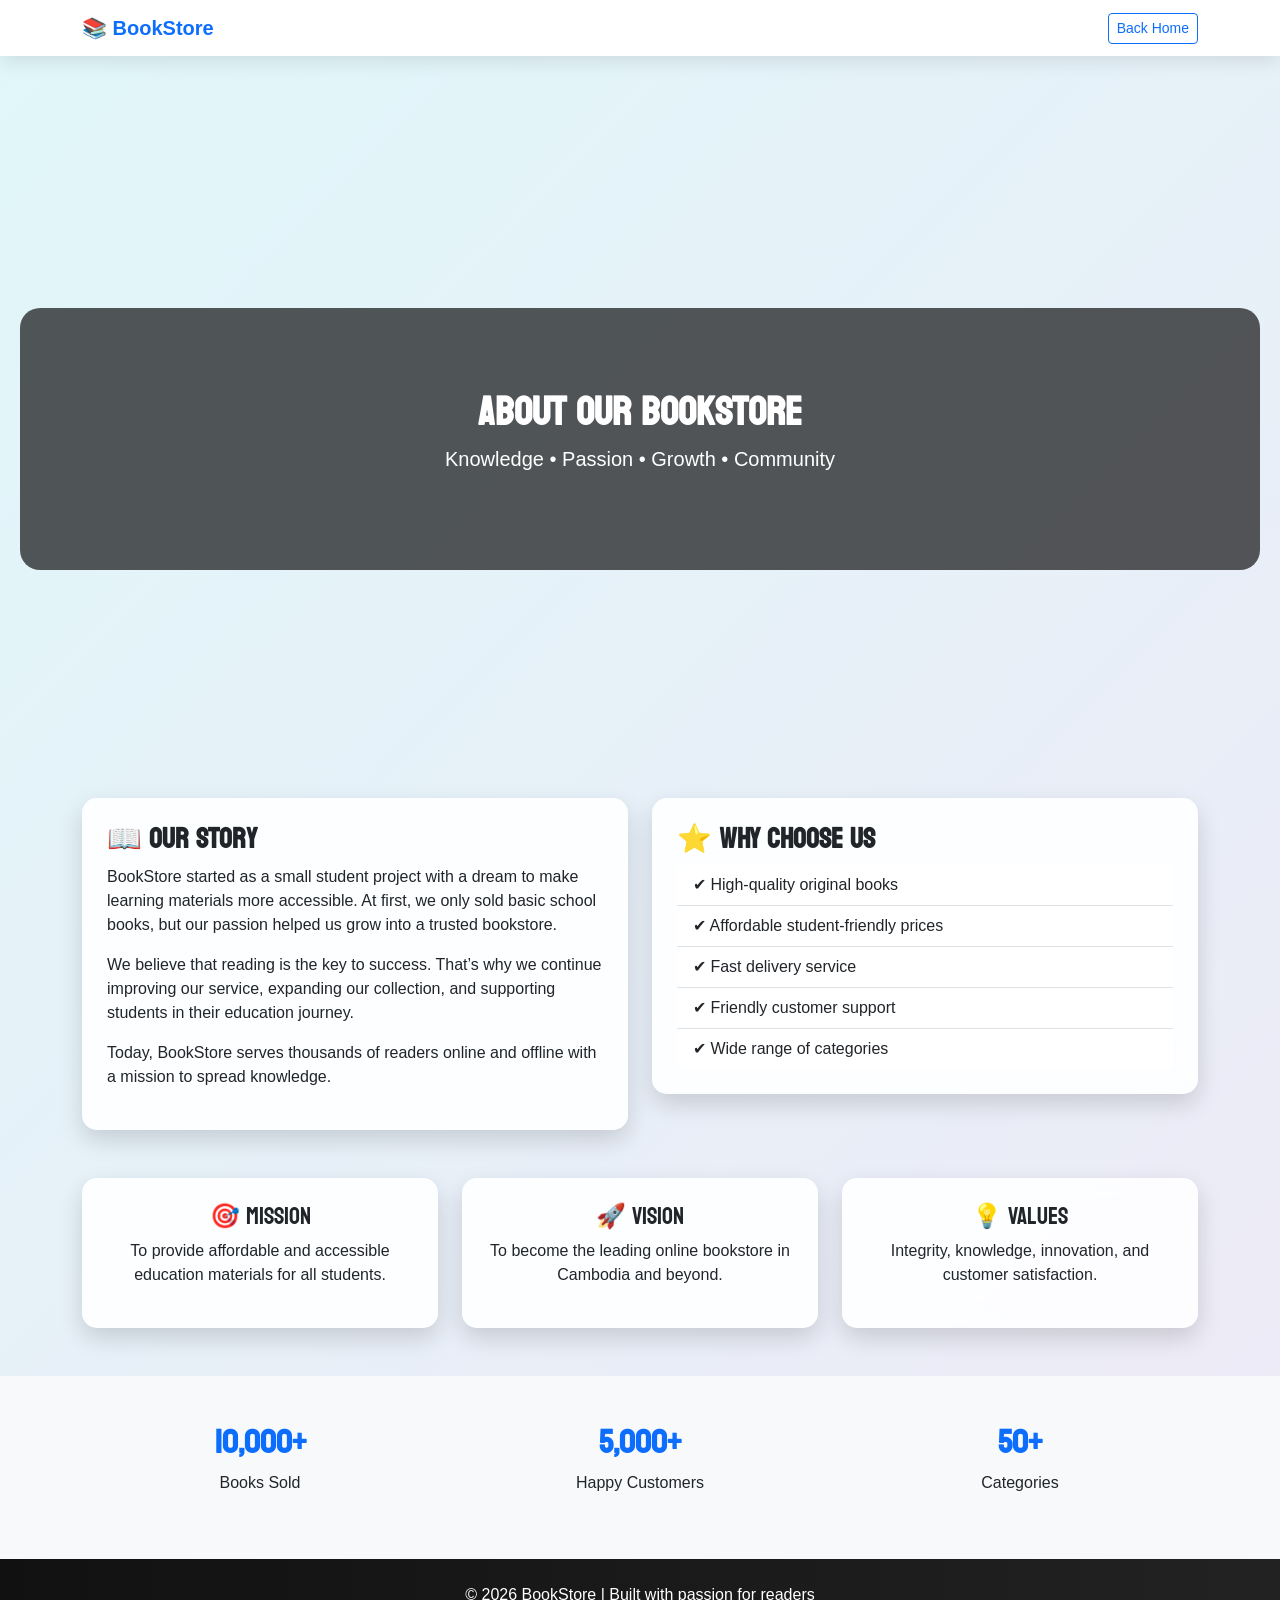
<file: about.html>
<!DOCTYPE html>
<html lang="en">
<head>
<meta charset="UTF-8">
<meta name="viewport" content="width=device-width, initial-scale=1.0">
<title>About Us - BookStore</title>

<link href="https://cdn.jsdelivr.net/npm/bootstrap@5.3.2/dist/css/bootstrap.min.css" rel="stylesheet">
<link rel="stylesheet" href="https://cdn.jsdelivr.net/npm/bootstrap-icons@1.11.3/font/bootstrap-icons.min.css">
<link rel="stylesheet" href="assets/css/custom.css">
<style>

body{
    background: linear-gradient(-45deg,#eef2f7,#e3f2fd,#f3e5f5,#e0f7fa);
    background-size: 400% 400%;
    animation: bgMove 12s ease infinite;
    font-family: Arial, sans-serif;
}

@keyframes bgMove{
    0%{background-position:0% 50%}
    50%{background-position:100% 50%}
    100%{background-position:0% 50%}
}

/* NAVBAR */
.navbar{
    box-shadow: 0 5px 20px rgba(0,0,0,0.1);
}

/* HERO */
.hero-about{
    background: url('https://images.unsplash.com/photo-1524995997946-a1c2e315a42f') center/cover;
    color: white;
    padding: 180px 20px;
    text-align: center;
    position: relative;
}

.hero-about .overlay{
    background: rgba(0,0,0,0.65);
    padding: 80px 20px;
    border-radius: 20px;
    animation: fadeIn 2s ease;
}

@keyframes fadeIn{
    from{opacity:0; transform: translateY(20px)}
    to{opacity:1; transform: translateY(0)}
}

/* CARDS */
.card-3d{
    background: rgba(255,255,255,0.9);
    backdrop-filter: blur(10px);
    border-radius: 15px;
    padding: 25px;
    box-shadow: 0 10px 25px rgba(0,0,0,0.15);
    transition: 0.3s;
}

.card-3d:hover{
    transform: translateY(-8px);
    box-shadow: 0 18px 35px rgba(0,0,0,0.25);
}

/* STATS */
.stats h2{
    animation: pop 2s infinite;
}

@keyframes pop{
    0%{transform: scale(1)}
    50%{transform: scale(1.05)}
    100%{transform: scale(1)}
}

/* LIST */
.list-group-item{
    transition: 0.2s;
}

.list-group-item:hover{
    background: #e3f2fd;
    transform: translateX(5px);
}

footer{
    background: linear-gradient(90deg,#111,#222);
}

</style>

</head>
<body>

<!-- NAVBAR -->
<nav class="navbar navbar-expand-lg bg-white fixed-top">
  <div class="container">
    <a class="navbar-brand fw-bold text-primary" href="index.html">📚 BookStore</a>
    <a href="index.html" class="btn btn-outline-primary btn-sm">Back Home</a>
  </div>
</nav>


<!-- HERO -->
<section class="hero-about mt-5">
  <div class="overlay">
    <h1 class="fw-bold">About Our BookStore</h1>
    <p class="lead">Knowledge • Passion • Growth • Community</p>
  </div>
</section>


<!-- CONTENT -->
<section class="container py-5">

  <div class="row g-4">

    <!-- HISTORY -->
    <div class="col-md-6">
      <div class="card-3d">
        <h3 class="fw-bold">📖 Our Story</h3>
        <p>
          BookStore started as a small student project with a dream to make learning materials more accessible.
          At first, we only sold basic school books, but our passion helped us grow into a trusted bookstore.
        </p>
        <p>
          We believe that reading is the key to success. That’s why we continue improving our service, expanding
          our collection, and supporting students in their education journey.
        </p>
        <p>
          Today, BookStore serves thousands of readers online and offline with a mission to spread knowledge.
        </p>
      </div>
    </div>

    <!-- WHY US -->
    <div class="col-md-6">
      <div class="card-3d">
        <h3 class="fw-bold">⭐ Why Choose Us</h3>
        <ul class="list-group list-group-flush">
          <li class="list-group-item">✔ High-quality original books</li>
          <li class="list-group-item">✔ Affordable student-friendly prices</li>
          <li class="list-group-item">✔ Fast delivery service</li>
          <li class="list-group-item">✔ Friendly customer support</li>
          <li class="list-group-item">✔ Wide range of categories</li>
        </ul>
      </div>
    </div>

  </div>
</section>


<!-- EXTRA INFO -->
<section class="container pb-5">
  <div class="row g-4">

    <div class="col-md-4">
      <div class="card-3d text-center">
        <h4>🎯 Mission</h4>
        <p>To provide affordable and accessible education materials for all students.</p>
      </div>
    </div>

    <div class="col-md-4">
      <div class="card-3d text-center">
        <h4>🚀 Vision</h4>
        <p>To become the leading online bookstore in Cambodia and beyond.</p>
      </div>
    </div>

    <div class="col-md-4">
      <div class="card-3d text-center">
        <h4>💡 Values</h4>
        <p>Integrity, knowledge, innovation, and customer satisfaction.</p>
      </div>
    </div>

  </div>
</section>


<!-- STATS -->
<section class="bg-light py-5 text-center stats">
  <div class="container">
    <div class="row">

      <div class="col-md-4">
        <h2 class="fw-bold text-primary">10,000+</h2>
        <p>Books Sold</p>
      </div>

      <div class="col-md-4">
        <h2 class="fw-bold text-primary">5,000+</h2>
        <p>Happy Customers</p>
      </div>

      <div class="col-md-4">
        <h2 class="fw-bold text-primary">50+</h2>
        <p>Categories</p>
      </div>

    </div>
  </div>
</section>


<!-- FOOTER -->
<footer class="text-center py-4 text-white">
  <p class="mb-0">© 2026 BookStore | Built with passion for readers</p>
</footer>

</body>
</html>
</file>
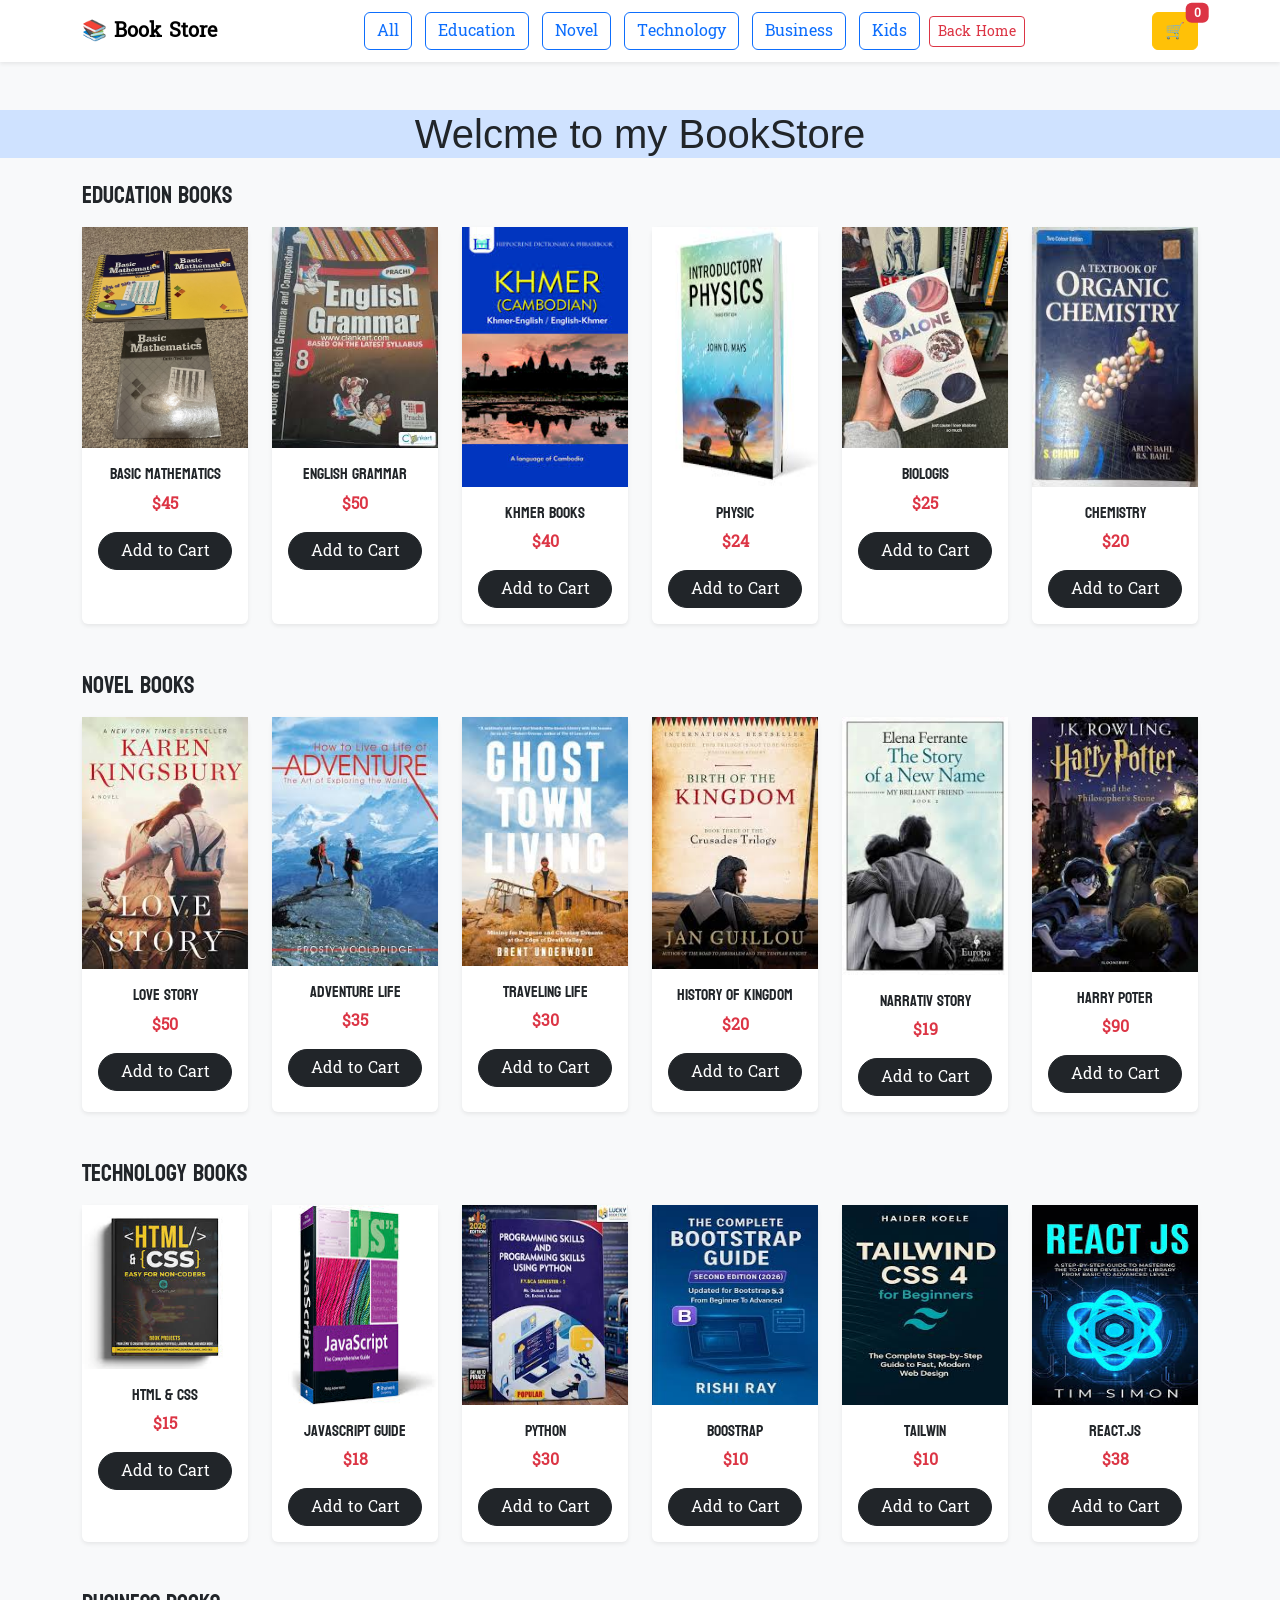
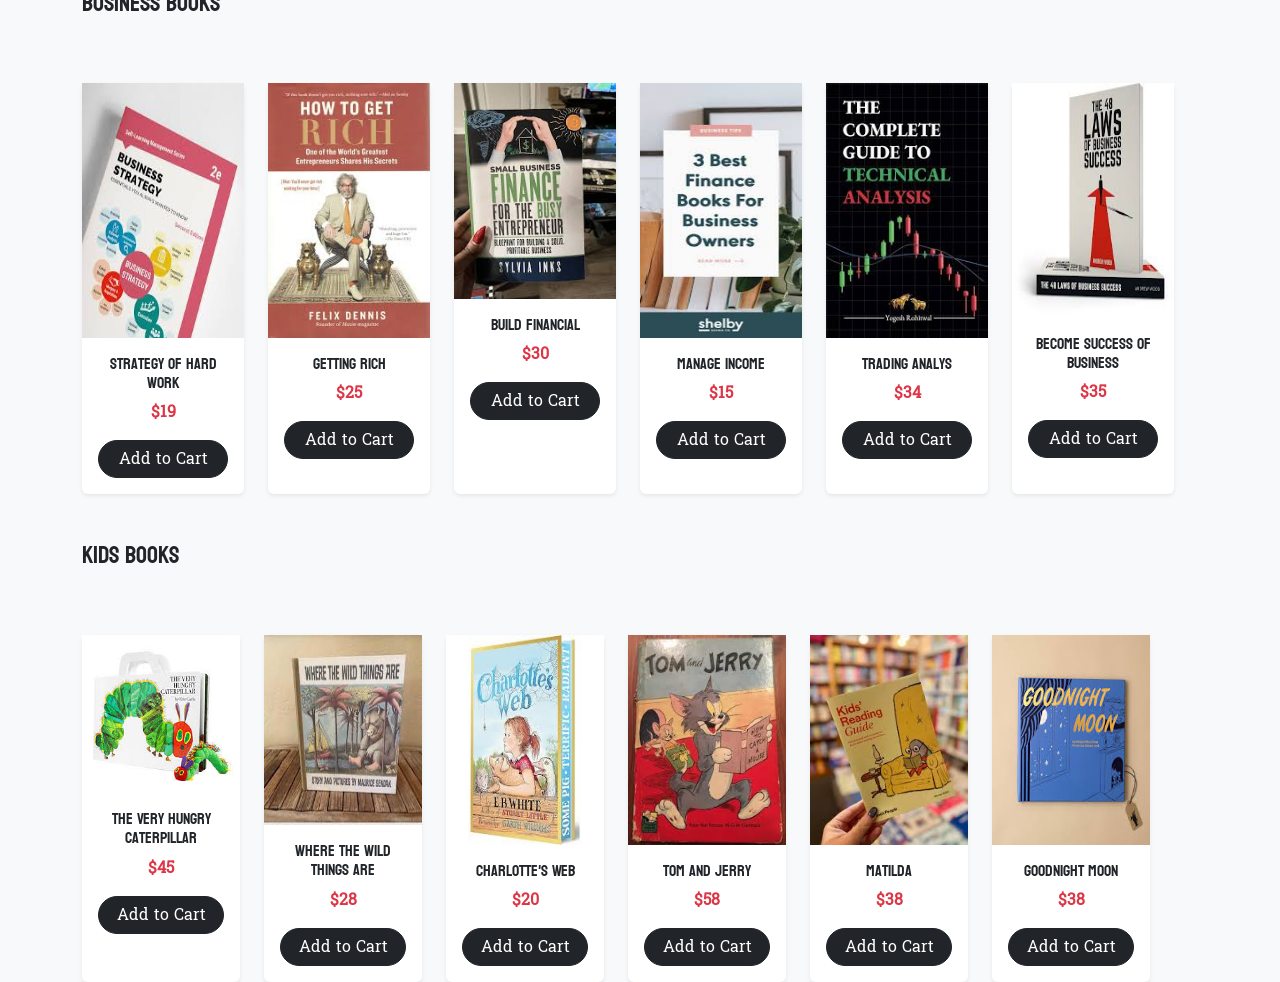
<file: category.html>
<!DOCTYPE html>
<html lang="en">
<head>
<meta charset="UTF-8">
<meta name="viewport" content="width=device-width, initial-scale=1">
<title>Book Store</title>
 
<link href="https://cdn.jsdelivr.net/npm/bootstrap@5.3.2/dist/css/bootstrap.min.css" rel="stylesheet">
<link rel="stylesheet" href="https://cdn.jsdelivr.net/npm/bootstrap-icons@1.11.3/font/bootstrap-icons.min.css">
<link rel="stylesheet" href="assets/css/custom.css">
<style>
body {
  background: #f8f9fa;
}

/* Cart */
#cartBox {
  position: fixed;
  right: -350px;
  top: 0;
  width: 320px;
  height: 100%;
  background: #fff;
  border-left: 1px solid #ddd;
  padding: 15px;
  overflow-y: auto;
  transition: 0.3s;
  z-index: 9999;
}

/* Card hover */
.card:hover {
  transform: translateY(-5px);
  transition: 0.3s;
}

/* Button style */
.btn-dark {
  border-radius: 20px;
}
</style>
</head>

<body>

<!-- NAVBAR -->
<nav class="navbar navbar-expand-lg bg-white shadow-sm fixed-top">
<div class="container">

<a class="navbar-brand fw-bold">📚 Book Store</a>
 
<div class="container text-center">

    <button class="btn btn-outline-primary m-1" onclick="filterBooks('all')">All</button>
    <button class="btn btn-outline-primary m-1" onclick="filterBooks('education')">Education</button>
    <button class="btn btn-outline-primary m-1" onclick="filterBooks('novel')">Novel</button>
    <button class="btn btn-outline-primary m-1" onclick="filterBooks('technology')">Technology</button>
    <button class="btn btn-outline-primary m-1" onclick="filterBooks('business')">Business</button>
    <button class="btn btn-outline-primary m-1" onclick="filterBooks('kids')">Kids</button>
    <a href="index.html" class="btn btn-outline-danger btn-sm">
            Back Home
        </a>

  </div>
  
<div class="ms-auto">
<button class="btn btn-warning position-relative" onclick="toggleCart()">
🛒
<span id="cart-count"
class="position-absolute top-0 start-100 translate-middle badge bg-danger">
0
</span>

</button>

</div>

</div>
</nav>

<!-- CATEGORY MENU (FIXED POSITION UNDER NAVBAR) -->
<div class="bg-primary-subtle  " style="margin-top:30px;">
  <h1 class="text-center " style="font-family: 'Gill Sans', 'Gill Sans MT', Calibri, 'Trebuchet MS', sans-serif;">Welcme to my BookStore</h1>
</div>

<!-- ================= CART PANEL ================= -->
<div id="cartBox" style="
position: fixed;
right: -350px;
top: 0;
width: 320px;
height: 100%;
background: #fff;
border-left: 1px solid #ddd;
padding: 15px;
overflow-y: auto;
transition: 0.3s;
z-index: 9999;
">

<!-- Close -->
<button onclick="toggleCart()" style="
position: absolute;
top: 10px;
right: 10px;
border: none;
background: transparent;
font-size: 20px;
cursor: pointer;">
✖
</button>

<h5>🛒 Your Cart</h5>

<div id="cartItems"></div>

<hr>

<h6>Total: $<span id="cartTotal">0</span></h6>

<button class="btn btn-success w-100 mt-2" onclick="checkout()">
Buy Now
</button>

</div>

<!-- ================= QR PAYMENT MODAL ================= -->
<div class="modal fade" id="qrModal" tabindex="-1">
  <div class="modal-dialog modal-dialog-centered">
    <div class="modal-content border-0 shadow">

      <div class="modal-header">
        <h5 class="modal-title">Payment Checkout</h5>
        <button type="button" class="btn-close" data-bs-dismiss="modal"></button>
      </div>

      <div class="modal-body text-center">

        <p class="mb-2">Scan QR to complete payment</p>

        <img src="assets/image/logo/qr.jpg" style="width: 220px;" />

        <hr>

        <h6>Total Amount</h6>
        <h4 class="text-success">$<span id="finalAmount">0</span></h4>

        <div id="paymentStatus" class="mt-2 text-warning">
          ⏳ Pending payment
        </div>

      </div>

      <div class="modal-footer">
        <button class="btn btn-secondary" data-bs-dismiss="modal">Cancel</button>
        <button class="btn btn-success" onclick="checkPaymentStatus()">
          I've Paid
        </button>
      </div>

    </div>
  </div>
</div>
  
</div>
<!-- CONTENT -->
<div class="container mt-4">

<!-- EDUCATION -->
<h4 class="mb-3">Education Books</h4>
<div class="row g-4">

<div class="col-4 col-md-2 book-item" data-category="education">
<div class="card h-100 shadow-sm border-0">
<img src="assets/image/educationbooks/sl.jpg">
<div class="card-body text-center">
<h6>Basic Mathematics</h6>
<p class="text-danger fw-bold">$45</p>
<button class="btn btn-dark w-100 add-to-cart"
data-name="Basic Mathematics"
data-price="45">Add to Cart</button>
</div>
</div>
</div>

<div class="col-4 col-md-2 book-item" data-category="education">
<div class="card h-100 shadow-sm border-0">
<img src="assets/image/educationbooks/english.jpeg">
<div class="card-body text-center">
<h6>English Grammar</h6>
<p class="text-danger fw-bold">$50</p>
<button class="btn btn-dark w-100 add-to-cart"
data-name="English Grammar"
data-price="50">Add to Cart</button>
</div>
</div>
</div>
<div class="col-4 col-md-2 book-item" data-category="education">
<div class="card h-100 shadow-sm border-0">
<img height="260px" src="assets/image/educationbooks/khmer.jpeg">
<div class="card-body text-center">
<h6>Khmer Books</h6>
<p class="text-danger fw-bold">$40</p>
<button class="btn btn-dark w-100 add-to-cart"
data-name="Khmer Books"
data-price="40">Add to Cart</button>
</div>
</div>
</div>
<div class="col-4 col-md-2 book-item" data-category="education">
<div class="card h-100 shadow-sm border-0">
<img height="260px" src="assets/image/educationbooks/physics.jpeg">
<div class="card-body text-center">
<h6>Physic</h6>
<p class="text-danger fw-bold">$24</p>
<button class="btn btn-dark w-100 add-to-cart"
data-name="Physic"
data-price="24">Add to Cart</button>
</div>
</div>
</div>
<div class="col-4 col-md-2 book-item" data-category="education">
<div class="card h-100 shadow-sm border-0">
<img src="assets/image/educationbooks/bio.jpeg">
<div class="card-body text-center">
<h6>Biologis</h6>
<p class="text-danger fw-bold">$25</p>
<button class="btn btn-dark w-100 add-to-cart"
data-name="Biologis"
data-price="25">Add to Cart</button>
</div>
</div>
</div>
<div class="col-4 col-md-2 book-item" data-category="education">
<div class="card h-100 shadow-sm border-0">
<img height="260px" src="assets/image/educationbooks/chemis.jpeg">
<div class="card-body text-center">
<h6>Chemistry</h6>
<p class="text-danger fw-bold">$20</p>
<button class="btn btn-dark w-100 add-to-cart"
data-name="Chemistry"
data-price="20">Add to Cart</button>
</div>
</div>
</div>

</div>

<!-- NOVEL -->
<h4 class="mt-5 mb-3">Novel Books</h4>
<div class="row g-4">

<div class="col-4 col-md-2 book-item" data-category="novel">
<div class="card h-100 shadow-sm border-0">
<img src="assets/image/novelbooks/img1.jpeg">
<div class="card-body text-center">
<h6>Love Story</h6>
<p class="text-danger fw-bold">$50</p>
<button class="btn btn-dark w-100 add-to-cart"
data-name="Love Story"
data-price="50">Add to Cart</button>
</div>
</div>
</div>

<div class="col-4 col-md-2 book-item" data-category="novel">
<div class="card h-100 shadow-sm border-0">
<img src="assets/image/novelbooks/img2.jpeg">
<div class="card-body text-center">
<h6>Adventure Life</h6>
<p class="text-danger fw-bold">$35</p>
<button class="btn btn-dark w-100 add-to-cart"
data-name="Adventure Life"
data-price="35">Add to Cart</button>
</div>
</div>
</div>
<div class="col-4 col-md-2 book-item" data-category="novel">
<div class="card h-100 shadow-sm border-0">
<img src="assets/image/novelbooks/img3.jpeg">
<div class="card-body text-center">
<h6>Traveling Life</h6>
<p class="text-danger fw-bold">$30</p>
<button class="btn btn-dark w-100 add-to-cart"
data-name="Traveling Life"
data-price="30">Add to Cart</button>
</div>
</div>
</div>
<div class="col-4 col-md-2 book-item" data-category="novel">
<div class="card h-100 shadow-sm border-0">
<img src="assets/image/novelbooks/img4.jpeg">
<div class="card-body text-center">
<h6>History of Kingdom</h6>
<p class="text-danger fw-bold">$20</p>
<button class="btn btn-dark w-100 add-to-cart"
data-name="History of Kingdom"
data-price="20">Add to Cart</button>
</div>
</div>
</div>
<div class="col-4 col-md-2 book-item" data-category="novel">
<div class="card h-100 shadow-sm border-0">
<img src="assets/image/novelbooks/img5.jpeg">
<div class="card-body text-center">
<h6>Narrativ Story</h6>
<p class="text-danger fw-bold">$19</p>
<button class="btn btn-dark w-100 add-to-cart"
data-name="Narrativ Story"
data-price="19">Add to Cart</button>
</div>
</div>
</div>
<div class="col-4 col-md-2 book-item" data-category="novel">
<div class="card h-100 shadow-sm border-0">
<img src="assets/image/novelbooks/img6.jpeg">
<div class="card-body text-center">
<h6>Harry poter</h6>
<p class="text-danger fw-bold">$90</p>
<button class="btn btn-dark w-100 add-to-cart"
data-name="Harry poter"
data-price="90">Add to Cart</button>
</div>
</div>
</div>

</div>

<!-- TECHNOLOGY -->
<h4 class="mt-5 mb-3">Technology Books</h4>
<div class="row g-4">

<div class="col-4 col-md-2 book-item" data-category="technology">
<div class="card h-100 shadow-sm border-0">
<img src="assets/image/technologybooks/img1.jpeg">
<div class="card-body text-center">
<h6>HTML & CSS</h6>
<p class="text-danger fw-bold">$15</p>
<button class="btn btn-dark w-100 add-to-cart"
data-name="HTML & CSS"
data-price="15">Add to Cart</button>
</div>
</div>
</div>

<div class="col-4 col-md-2 book-item" data-category="technology">
<div class="card h-100 shadow-sm border-0">
<img height="200px" src="assets/image/technologybooks/img2.jpeg">
<div class="card-body text-center">
<h6>JavaScript Guide</h6>
<p class="text-danger fw-bold">$18</p>
<button class="btn btn-dark w-100 add-to-cart"
data-name="JavaScript Guide"
data-price="18">Add to Cart</button>
</div>
</div>
</div>
<div class="col-4 col-md-2 book-item" data-category="technology">
<div class="card h-100 shadow-sm border-0">
<img height="200px" src="assets/image/technologybooks/img3.jpeg">
<div class="card-body text-center">
<h6>Python</h6>
<p class="text-danger fw-bold">$30</p>
<button class="btn btn-dark w-100 add-to-cart"
data-name="Python"
data-price="30">Add to Cart</button>
</div>
</div>
</div>
<div class="col-4 col-md-2 book-item" data-category="technology">
<div class="card h-100 shadow-sm border-0">
<img height="200px" src="assets/image/technologybooks/img4.jpeg">
<div class="card-body text-center">
<h6>Boostrap</h6>
<p class="text-danger fw-bold">$10</p>
<button class="btn btn-dark w-100 add-to-cart"
data-name="Boostrap"
data-price="10">Add to Cart</button>
</div>
</div>
</div>
<div class="col-4 col-md-2 book-item" data-category="technology">
<div class="card h-100 shadow-sm border-0">
<img height="200px" src="assets/image/technologybooks/img5.jpeg">
<div class="card-body text-center">
<h6>Tailwin</h6>
<p class="text-danger fw-bold">$10</p>
<button class="btn btn-dark w-100 add-to-cart"
data-name="Tailwin"
data-price="10">Add to Cart</button>
</div>
</div>
</div>

<div class="col-4 col-md-2 book-item" data-category="technology">
<div class="card h-100 shadow-sm border-0">
<img height="200px" src="assets/image/technologybooks/img6.jpeg">
<div class="card-body text-center">
<h6>React.js</h6>
<p class="text-danger fw-bold">$38</p>
<button class="btn btn-dark w-100 add-to-cart"
data-name="React.js"
data-price="38">Add to Cart</button>
</div>
</div>
</div>
<!-- Business -->
<h4 class="mt-5 mb-3">Business Books</h4>
<div class="row g-4">

<div class="col-4 col-md-2 book-item" data-category="business">
<div class="card h-100 shadow-sm border-0">
<img height="255px" src="assets/image/businessbook/strategy.jpeg">
<div class="card-body text-center">
<h6>Strategy of hard work</h6>
<p class="text-danger fw-bold">$19</p>
<button class="btn btn-dark w-100 add-to-cart"
data-name="Strategy of hard work"
data-price="19">Add to Cart</button>
</div>
</div>
</div>

<div class="col-4 col-md-2 book-item" data-category="business">
<div class="card h-100 shadow-sm border-0">
<img height="255px" src="assets/image/businessbook/getting.jpeg">
<div class="card-body text-center">
<h6>Getting Rich</h6>
<p class="text-danger fw-bold">$25</p>
<button class="btn btn-dark w-100 add-to-cart"
data-name="Getting Rich"
data-price="25">Add to Cart</button>
</div>
</div>
</div>
<div class="col-4 col-md-2 book-item" data-category="business">
<div class="card h-100 shadow-sm border-0">
<img src="assets/image/businessbook/build.jpeg">
<div class="card-body text-center">
<h6>Build Financial</h6>
<p class="text-danger fw-bold">$30</p>
<button class="btn btn-dark w-100 add-to-cart"
data-name="Build Financial"
data-price="30">Add to Cart</button>
</div>
</div>
</div>
<div class="col-4 col-md-2 book-item" data-category="business">
<div class="card h-100 shadow-sm border-0">
<img height="255px" src="assets/image/businessbook/manage.jpeg">
<div class="card-body text-center">
<h6>Manage income</h6>
<p class="text-danger fw-bold">$15</p>
<button class="btn btn-dark w-100 add-to-cart"
data-name="Manage income"
data-price="15">Add to Cart</button>
</div>
</div>
</div>
<div class="col-4 col-md-2 book-item" data-category="business">
<div class="card h-100 shadow-sm border-0">
<img height="255px" src="assets/image/businessbook/trading.jpeg">
<div class="card-body text-center">
<h6>Trading Analys</h6>
<p class="text-danger fw-bold">$34</p>
<button class="btn btn-dark w-100 add-to-cart"
data-name="Trading Analys"
data-price="34">Add to Cart</button>
</div>
</div>
</div>
<div class="col-4 col-md-2 book-item" data-category="business">
<div class="card h-100 shadow-sm border-0">
<img height="235px" src="assets/image/businessbook/become.jpeg">
<div class="card-body text-center">
<h6>Become success of Business</h6>
<p class="text-danger fw-bold">$35</p>
<button class="btn btn-dark w-100 add-to-cart"
data-name="Become success of Business"
data-price="35">Add to Cart</button>
</div>
</div>
</div>

<!-- Kids -->
<h4 class="mt-5 mb-3">Kids Books</h4>
<div class="row g-4">

<div class="col-4 col-md-2 book-item" data-category="kids">
<div class="card h-100 shadow-sm border-0">
<img src="assets/image/kidsbooks/the.jpeg">
<div class="card-body text-center">
<h6>The Very Hungry Caterpillar</h6>
<p class="text-danger fw-bold">$45</p>
<button class="btn btn-dark w-100 add-to-cart"
data-name="The Very Hungry Caterpillar"
data-price="45">Add to Cart</button>
</div>
</div>
</div>

<div class="col-4 col-md-2 book-item" data-category="kids">
<div class="card h-100 shadow-sm border-0">
<img height="190px" src="assets/image/kidsbooks/wild.jpeg">
<div class="card-body text-center">
<h6>Where the Wild Things Are</h6>
<p class="text-danger fw-bold">$28</p>
<button class="btn btn-dark w-100 add-to-cart"
data-name="Where the Wild Things Are"
data-price="28">Add to Cart</button>
</div>
</div>
</div>
<div class="col-4 col-md-2 book-item" data-category="kids">
<div class="card h-100 shadow-sm border-0">
<img height="210px" src="assets/image/kidsbooks/web.jpeg">
<div class="card-body text-center">
<h6>Charlotte's Web</h6>
<p class="text-danger fw-bold">$20</p>
<button class="btn btn-dark w-100 add-to-cart"
data-name="Charlotte's Web"
data-price="20">Add to Cart</button>
</div>
</div>
</div>


<div class="col-4 col-md-2 book-item" data-category="kids">
<div class="card h-100 shadow-sm border-0">
<img height="210px" src="assets/image/kidsbooks/tom.jpeg">
<div class="card-body text-center">
<h6>Tom and Jerry</h6>
<p class="text-danger fw-bold">$58</p>
<button class="btn btn-dark w-100 add-to-cart"
data-name="Tom and Jerry"
data-price="58">Add to Cart</button>
</div>
</div>
</div>

<div class="col-4 col-md-2 book-item" data-category="kids">
<div class="card h-100 shadow-sm border-0">
<img height="210px" src="assets/image/kidsbooks/matilda.jpeg">
<div class="card-body text-center">
<h6>Matilda</h6>
<p class="text-danger fw-bold">$38</p>
<button class="btn btn-dark w-100 add-to-cart"
data-name="Matilda"
data-price="38">Add to Cart</button>
</div>
</div>
</div>

<div class="col-4 col-md-2 book-item" data-category="kids">
<div class="card h-100 shadow-sm border-0">
<img height="210px" src="assets/image/kidsbooks/moon.jpeg">
<div class="card-body text-center">
<h6>Goodnight Moon</h6>
<p class="text-danger fw-bold">$38</p>
<button class="btn btn-dark w-100 add-to-cart"
data-name="Goodnight Moon"
data-price="38">Add to Cart</button>
</div>
</div>
</div>

</div>

</div>

<!-- JS -->
<script src="assets/js/java.js"></script>
<script src="assets/js/bootstrap.js"></script>
<script src="assets/js/bootstrap.bundle.js"></script>

</body>
</html>
</file>
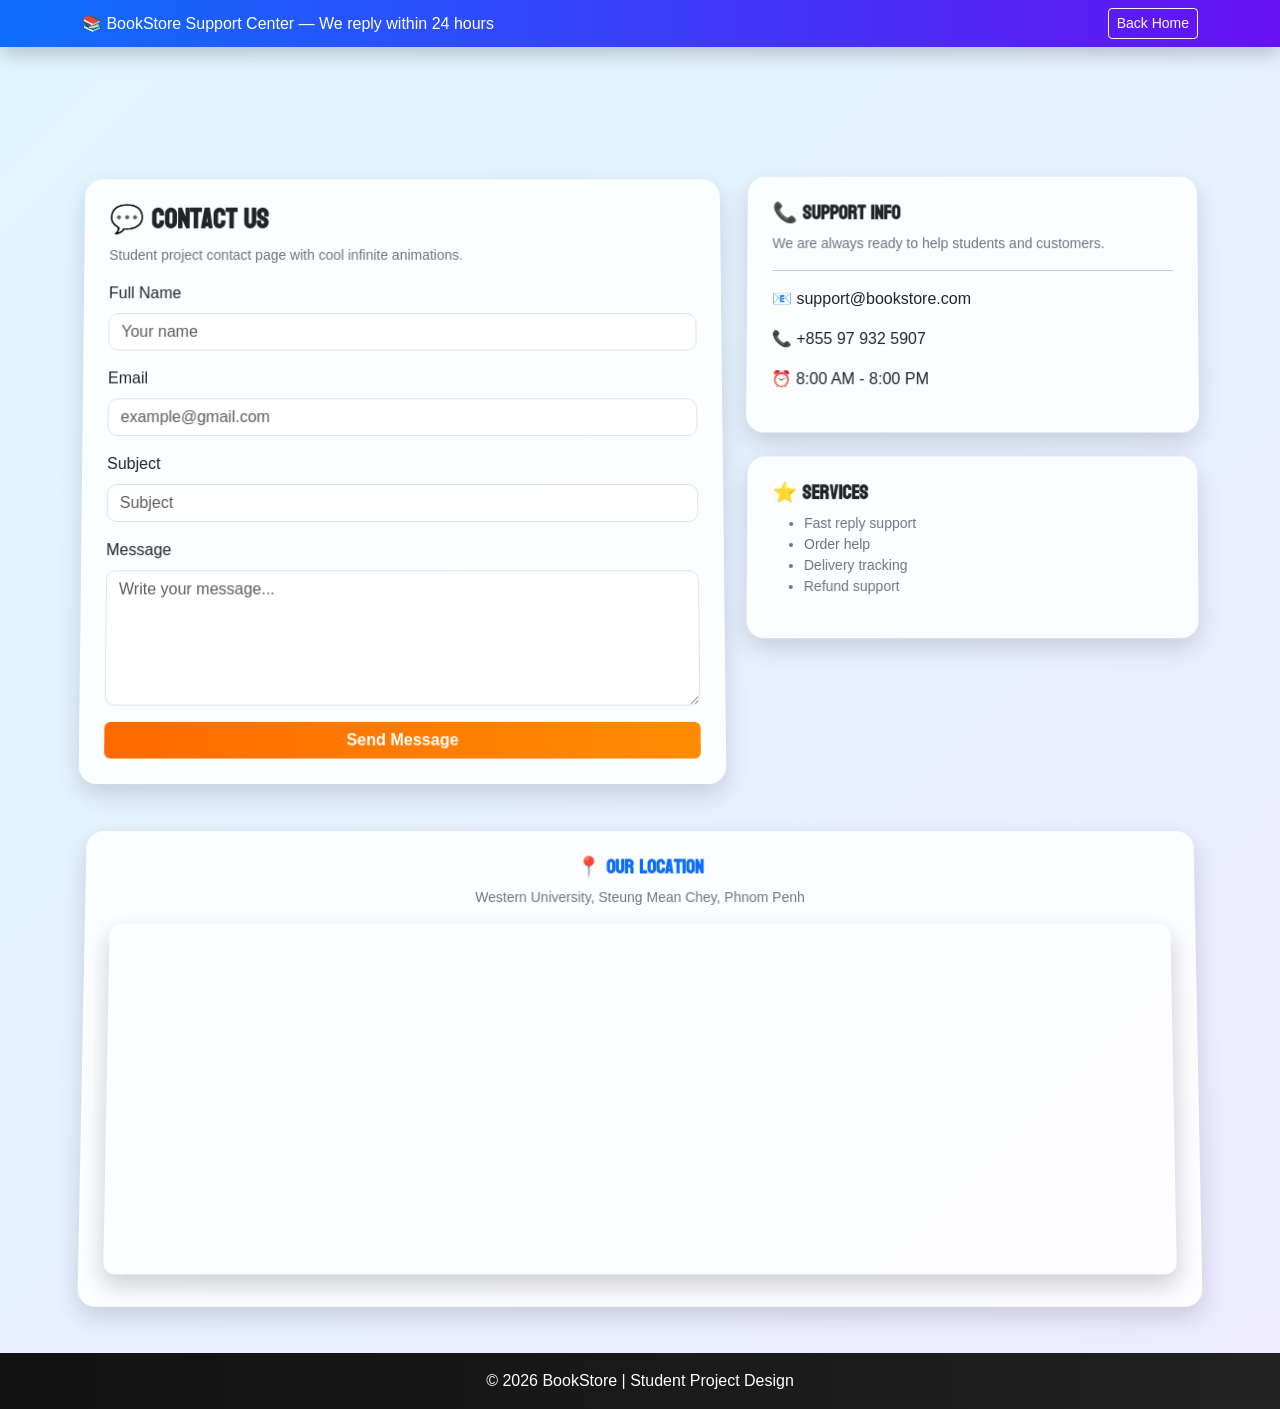
<file: contact.html>
<!DOCTYPE html>
<html lang="en">
<head>
<meta charset="UTF-8">
<meta name="viewport" content="width=device-width, initial-scale=1.0">
<title>Contact Us - BookStore</title>

<link href="https://cdn.jsdelivr.net/npm/bootstrap@5.3.2/dist/css/bootstrap.min.css" rel="stylesheet">
<link rel="stylesheet" href="https://cdn.jsdelivr.net/npm/bootstrap-icons@1.11.3/font/bootstrap-icons.min.css">
<link rel="stylesheet" href="assets/css/custom.css">
<style>

body{
    background: linear-gradient(-45deg,#eef2f7,#dfe9f3,#f3e7ff,#e0f7ff);
    background-size: 400% 400%;
    animation: bgMove 12s ease infinite;
    font-family: Arial, sans-serif;
}

@keyframes bgMove{
    0%{background-position:0% 50%}
    50%{background-position:100% 50%}
    100%{background-position:0% 50%}
}

/* TOP BAR ANIMATION */
.top-bar{
    background: linear-gradient(90deg,#0d6efd,#6610f2,#0d6efd);
    background-size: 200% 200%;
    animation: slideBar 6s ease infinite;
    color:white;
    box-shadow: 0 8px 20px rgba(0,0,0,0.2);
}

@keyframes slideBar{
    0%{background-position:0% 50%}
    50%{background-position:100% 50%}
    100%{background-position:0% 50%}
}

/* FLOATING 3D CARD */
.card-3d{
    background: rgba(255,255,255,0.85);
    backdrop-filter: blur(10px);
    border-radius: 18px;
    padding: 25px;
    box-shadow: 0 10px 25px rgba(0,0,0,0.15);
    transform: perspective(1000px) rotateX(2deg);
    transition: 0.3s ease;
    animation: floatCard 4s ease-in-out infinite;
}

@keyframes floatCard{
    0%{transform: translateY(0px) rotateX(2deg)}
    50%{transform: translateY(-10px) rotateX(0deg)}
    100%{transform: translateY(0px) rotateX(2deg)}
}

.card-3d:hover{
    transform: perspective(1000px) rotateX(0deg) translateY(-8px) scale(1.01);
    box-shadow: 0 18px 35px rgba(0,0,0,0.25);
}

/* BUTTON ANIMATION */
.btn-modern{
    background: linear-gradient(90deg,#ff6a00,#ff8c00);
    color:white;
    border:none;
    font-weight:bold;
    transition: 0.3s;
    animation: glowBtn 2.5s infinite;
}

@keyframes glowBtn{
    0%{box-shadow:0 0 5px #ff6a00}
    50%{box-shadow:0 0 20px #ff8c00}
    100%{box-shadow:0 0 5px #ff6a00}
}

.btn-modern:hover{
    transform: scale(1.05);
}

.small-text{
    font-size: 14px;
    color:#6c757d;
}

/* INPUT */
.form-control{
    border-radius: 10px;
    transition: 0.2s;
}

.form-control:focus{
    box-shadow: 0 0 10px rgba(13,110,253,0.3);
    border-color: #0d6efd;
}

/* MAP */
iframe{
    border-radius: 12px;
    box-shadow: 0 10px 25px rgba(0,0,0,0.2);
    animation: mapPulse 6s infinite;
}

@keyframes mapPulse{
    0%{transform: scale(1)}
    50%{transform: scale(1.01)}
    100%{transform: scale(1)}
}

footer{
    background: linear-gradient(90deg,#111,#222);
    animation: footerGlow 5s infinite;
}

@keyframes footerGlow{
    0%{box-shadow:0 0 0px #000}
    50%{box-shadow:0 -5px 20px rgba(255,255,255,0.1)}
    100%{box-shadow:0 0 0px #000}
}

</style>

</head>
<body>

<!-- TOP BAR -->
<div class="top-bar text-center py-2 fixed-top">
    <div class="container d-flex justify-content-between align-items-center">
        <div>
            📚 BookStore Support Center — We reply within 24 hours
        </div>
        <a href="index.html" class="btn btn-outline-light btn-sm">Back Home</a>
    </div>
</div>


<!-- MAIN -->
<div class="container py-5 mt-5">

    <div class="row g-4">

        <!-- FORM -->
        <div class="col-md-7">
            <div class="card-3d">

                <h3 class="fw-bold mb-2">💬 Contact Us</h3>
                <p class="small-text">Student project contact page with cool infinite animations.</p>

                <form>

                    <div class="mb-3">
                        <label class="form-label">Full Name</label>
                        <input type="text" class="form-control" placeholder="Your name">
                    </div>

                    <div class="mb-3">
                        <label class="form-label">Email</label>
                        <input type="email" class="form-control" placeholder="example@gmail.com">
                    </div>

                    <div class="mb-3">
                        <label class="form-label">Subject</label>
                        <input type="text" class="form-control" placeholder="Subject">
                    </div>

                    <div class="mb-3">
                        <label class="form-label">Message</label>
                        <textarea class="form-control" rows="5" placeholder="Write your message..."></textarea>
                    </div>

                    <button type="submit" class="btn btn-modern w-100">
                        Send Message
                    </button>

                </form>

            </div>
        </div>


        <!-- SIDE INFO -->
        <div class="col-md-5">

            <div class="card-3d mb-4">
                <h5 class="fw-bold">📞 Support Info</h5>
                <p class="small-text">We are always ready to help students and customers.</p>
                <hr>
                <p>📧 support@bookstore.com</p>
                <p>📞 +855 97 932 5907</p>
                <p>⏰ 8:00 AM - 8:00 PM</p>
            </div>

            <div class="card-3d">
                <h5 class="fw-bold">⭐ Services</h5>
                <ul class="small-text">
                    <li>Fast reply support</li>
                    <li>Order help</li>
                    <li>Delivery tracking</li>
                    <li>Refund support</li>
                </ul>
            </div>

        </div>

    </div>
</div>


<!-- MAP -->
<div class="container mb-5">
    <div class="card-3d text-center">
        <h5 class="fw-bold text-primary">📍 Our Location</h5>
        <p class="small-text">Western University, Steung Mean Chey, Phnom Penh</p>

        <iframe
            src="https://www.google.com/maps?q=Western+University+Steung+Mean+Chey&output=embed"
            width="100%"
            height="350"
            loading="lazy">
        </iframe>
    </div>
</div>


<footer class="text-white text-center py-3">
    <p class="mb-0">© 2026 BookStore | Student Project Design</p>
</footer>

</body>
</html>
</file>
<file: assets/css/custom.css>
/* In order to call font in css we fontface */

@font-face {
    font-family: "Roboto";
    src: url("../fonts/Roboto/static/Roboto-Regular.ttf");
}

@font-face {
    font-family: "Battambang";
    src: url("../fonts/Battambang/Battambang-Regular.ttf");
}

@font-face {
    font-family: "Kolen";
    src: url("../fonts/Koulen/Koulen-Regular.ttf");
}

body {
    font-family: "Battambang", "Roboto";
}

h1,
h2,
h3,
h4,
h5,
h6 {
    font-family: "Kolen", "Roboto";
}

a.nav-link.active,
a.nav-link {
    font-family: "Kolen", "Roboto" !important;
}

a.nav-link {
    color: rgb(8, 8, 111);
} 

a.nav-link:hover,
a.nav-link.active {
    color: rgb(86, 6, 9) !important;
}
img.w-100.category_img {
    aspect-ratio: 3 / 3;
    margin-bottom: 10px;
    object-fit: cover;
    border-radius: 10px;
}

body{padding-top:80px;}

    .cart-panel{
      position:fixed;
      right:-380px;
      top:0;
      width:340px;
      height:100%;
      background:#fff;
      box-shadow:-2px 0 10px rgba(0,0,0,0.2);
      transition:0.3s;
      z-index:9999;
      padding:15px;
      overflow-y:auto;
    }

    .cart-panel.active{right:0;}

    .cart-item{
      display:flex;
      justify-content:space-between;
      align-items:center;
      margin-bottom:10px;
      border-bottom:1px solid #eee;
      padding-bottom:5px;
      font-size:14px;
    }

    .qty-btn{
      border:none;
      background:#ddd;
      padding:2px 6px;
      margin:0 3px;
      cursor:pointer;
    }

    .remove-btn{
      border:none;
      background:none;
      color:red;
      cursor:pointer;
    }
    #cartBox {
  position: fixed;
  right: -350px;
  top: 0;
  width: 320px;
  height: 100%;
  background: #fff;
  border-left: 1px solid #ddd;
  padding: 15px;
  overflow-y: auto;
  transition: 0.3s;
  z-index: 9999;
}

.card, .category-icon, .btn, img {
    transition: all 0.3s cubic-bezier(0.25, 0.8, 0.25, 1);
}

/* Category Hover Effect */
.category-item:hover img {
    transform: scale(1.05);
    filter: brightness(90%);
}

/* Book Card Hover Effect */
.card:hover {
    transform: translateY(-10px);
    box-shadow: 0 10px 20px rgba(0,0,0,0.12), 0 4px 8px rgba(0,0,0,0.06);
    border-color: transparent;
}

/* Button Pulse on Hover */
.add-to-cart:hover {
    transform: scale(1.02);
    box-shadow: 0 4px 12px rgba(13, 110, 253, 0.3);
}

/* Scroll Reveal Classes */
.reveal {
    opacity: 0;
    transform: translateY(30px);
    transition: all 0.8s ease-out;
}

.reveal.active {
    opacity: 1;
    transform: translateY(0);
}

/* Staggered delay for rows */
.delay-1 { transition-delay: 0.1s; }
.delay-2 { transition-delay: 0.2s; }
.delay-3 { transition-delay: 0.3s; }
</file>
